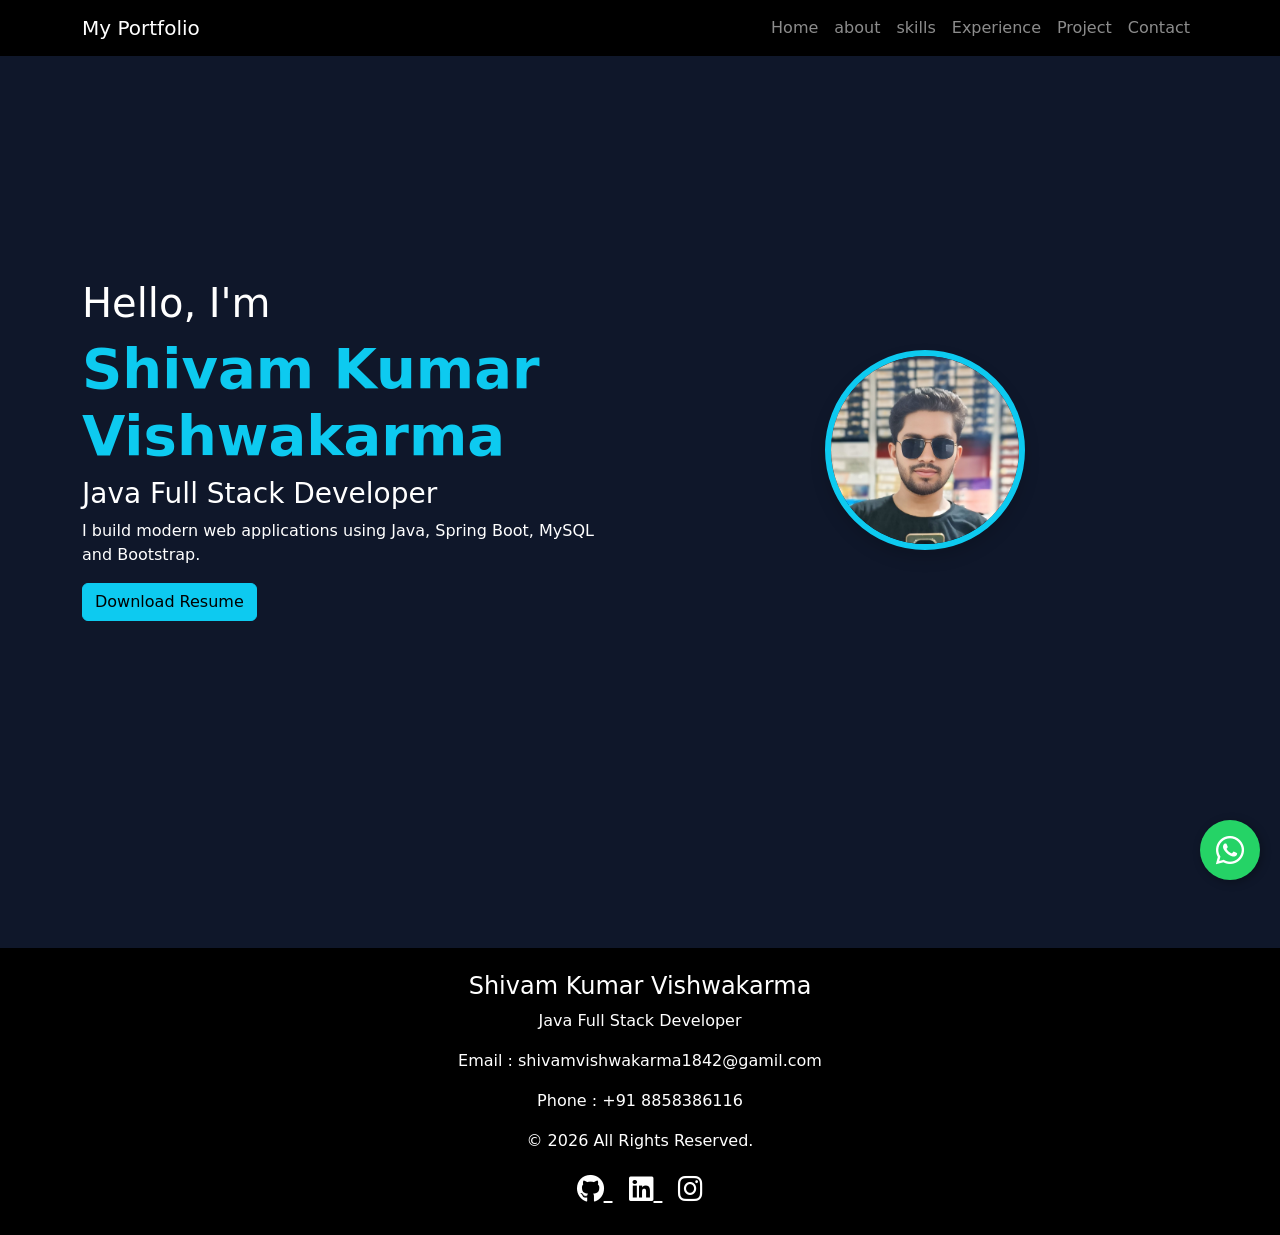
<file: index.html>
<!DOCTYPE html>
<html >
<head>

<meta charset="UTF-8">
<meta name="viewport" content="width=device-width, initial-scale=1.0">


<link href="https://cdn.jsdelivr.net/npm/bootstrap@5.3.3/dist/css/bootstrap.min.css" rel="stylesheet">

<link rel="stylesheet" href="style.css">
<link rel="stylesheet"
href="https://cdnjs.cloudflare.com/ajax/libs/font-awesome/6.6.0/css/all.min.css">
<link rel="stylesheet"
href="https://cdnjs.cloudflare.com/ajax/libs/font-awesome/6.5.2/css/all.min.css">
	<link rel="manifest" href="manifest.json">
</head>

<body>

		<a href="https://wa.me/918858386116" class="whatsapp-float" target="_blank">
    <i class="fab fa-whatsapp"></i>
</a>

<!-- Navbar -->
<nav class="navbar navbar-expand-lg navbar-dark bg-dark fixed-top">
    <div class="container">

        <a class="navbar-brand" href="#">My Portfolio</a>

        <button class="navbar-toggler" type="button"
            data-bs-toggle="collapse"
            data-bs-target="#navbarNav">

            <span class="navbar-toggler-icon"></span>

        </button>
        <div class="collapse navbar-collapse" id="navbarNav">

            <ul class="navbar-nav ms-auto">

                <li class="nav-item">
                    <a class="nav-link" href="index.html">Home</a>
                </li>

                <li class="nav-item">
                    <a class="nav-link" href="about.html">about</a>
                </li>

                <li class="nav-item">
                    <a class="nav-link" href="skill.html">skills</a>
                </li>
                <li class="nav-item">
                    <a class="nav-link" href="experience.html">Experience</a>
                </li>

                <li class="nav-item">
                    <a class="nav-link" href="project.html">Project</a>
                </li>

                <li class="nav-item">
                    <a class="nav-link" href="contact.html">Contact</a>
                </li>

            </ul>

        </div>

    </div>

</nav>

<!-- Home Section -->

<section id="home" class="hero">

<div class="container">

<div class="row align-items-center">

<div class="col-md-6">

<h1>Hello, I'm</h1>

<h1 class="display-4 fw-bold text-info">
Shivam Kumar Vishwakarma
</h1>

<h3>Java Full Stack Developer</h3>

<p>
I build modern web applications using Java,
Spring Boot, MySQL and Bootstrap.
</p>

<a href="resume.pdf"
   class="btn btn-info"
   download>
   Download Resume
</a>

</div>

<div class="col-md-6 text-center">

<img src="profile.jpg"
class="img-fluid rounded-circle shadow profile-img" alt="My Photo">

</div>

</div>

</div>

</section>

<script src="https://cdn.jsdelivr.net/npm/bootstrap@5.3.3/dist/js/bootstrap.bundle.min.js"></script>
	<footer class="bg-black text-white text-center p-4 mt-5">

    <h4>Shivam Kumar Vishwakarma</h4>

    <p>Java Full Stack Developer</p>

    <p>Email : shivamvishwakarma1842@gamil.com</p>

    <p>Phone : +91 8858386116</p>

    <p>&copy; 2026 All Rights Reserved.</p>
    <div class="mt-3">

<a href="https://github.com/shivamvishwakarma-70" class="text-white fs-3 me-3">
<i class="fab fa-github"></i>
</a>

<a href="#" class="text-white fs-3 me-3">
<i class="fab fa-linkedin"></i>
</a>

<a href="#" class="text-white fs-3">
<i class="fab fa-instagram"></i>
</a>

</div>

</footer>
</body>
</html>
</file>
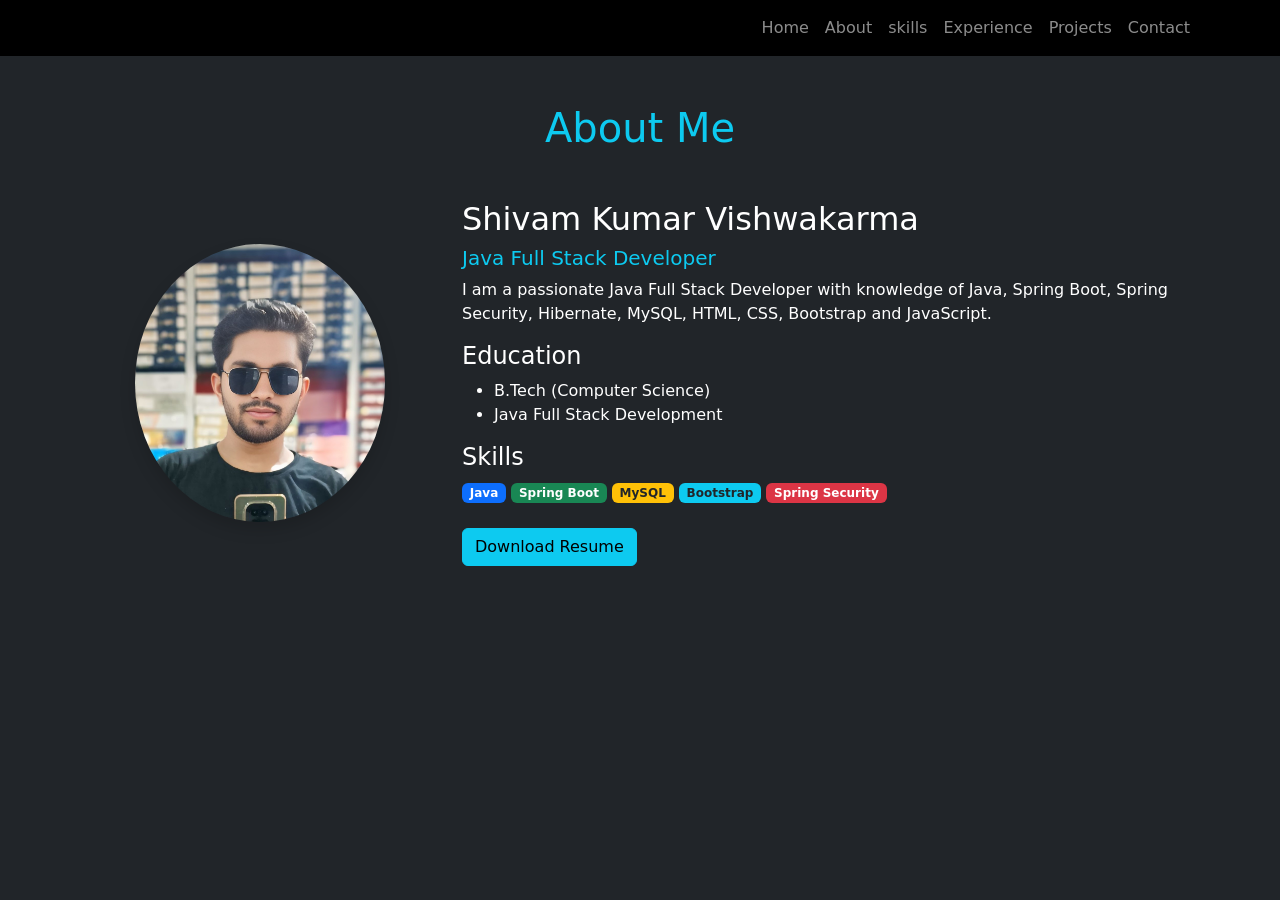
<file: about.html>
<!DOCTYPE html>
<html xmlns:th="http://www.thymeleaf.org">
<head>
    <meta charset="UTF-8">
    <meta name="viewport" content="width=device-width, initial-scale=1.0">
    <title>About Me</title>

    <link href="https://cdn.jsdelivr.net/npm/bootstrap@5.3.3/dist/css/bootstrap.min.css" rel="stylesheet">
    <link rel="stylesheet" href="style.css">
</head>
<body class="bg-dark text-white">
    <nav class="navbar navbar-expand-lg navbar-dark bg-black">
    <div class="container">
       

        <div class="navbar-nav ms-auto">
            <a class="nav-link" href="index.html">Home</a>
            <a class="nav-link" href="about.html">About</a>
             <a class="nav-link" href="skill.html">skills</a>
            <a class="nav-link"href="experience.html">Experience</a>
            <a class="nav-link" href="project.html">Projects</a>
            <a class="nav-link" href="contact.html">Contact</a>
        </div>
    </div>
</nav>

<!-- About Section -->
<div class="container py-5">

    <h1 class="text-center mb-5 text-info">About Me</h1>

    <div class="row align-items-center">

        <div class="col-md-4 text-center">
            <img src="profile.jpg"
                 class="img-fluid rounded-circle shadow"
                 width="250">
        </div>

        <div class="col-md-8">
            <h2>Shivam Kumar Vishwakarma</h2>
            <h5 class="text-info">Java Full Stack Developer</h5>

            <p>
                I am a passionate Java Full Stack Developer with knowledge of
                Java, Spring Boot, Spring Security, Hibernate, MySQL,
                HTML, CSS, Bootstrap and JavaScript.
            </p>

            <h4>Education</h4>
            <ul>
                <li>B.Tech (Computer Science)</li>
                <li>Java Full Stack Development</li>
            </ul>

            <h4>Skills</h4>
            <span class="badge bg-primary">Java</span>
            <span class="badge bg-success">Spring Boot</span>
            <span class="badge bg-warning text-dark">MySQL</span>
            <span class="badge bg-info text-dark">Bootstrap</span>
            <span class="badge bg-danger">Spring Security</span>

            <br><br>

            <a href="#" class="btn btn-info">Download Resume</a>
        </div>

    </div>

</div>

</body>
</html>
</file>
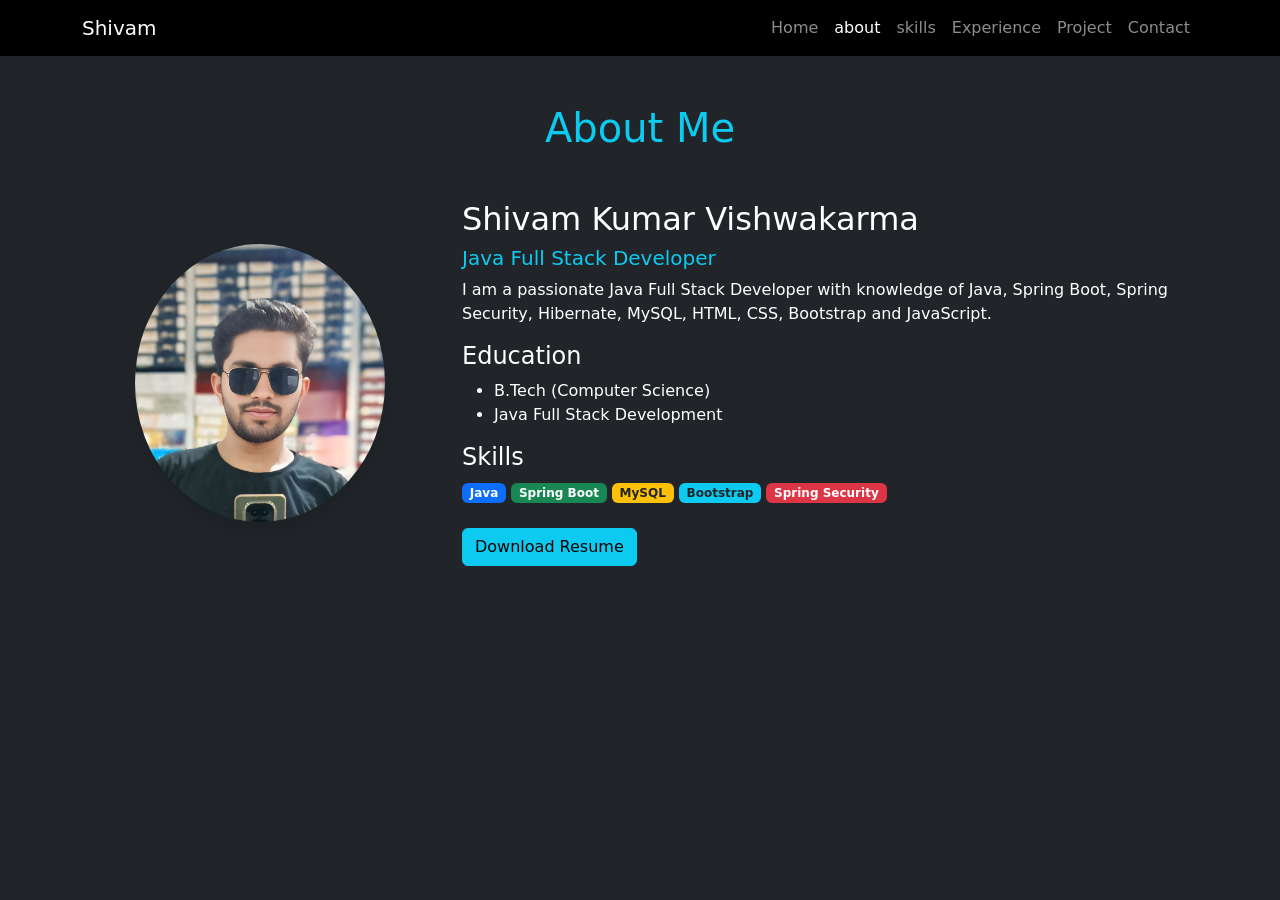
<file: About.html>
<!DOCTYPE html>
<html xmlns:th="http://www.thymeleaf.org">
<head>
    <meta charset="UTF-8">
    <meta name="viewport" content="width=device-width, initial-scale=1.0">
    <title>About Me</title>

    <link href="https://cdn.jsdelivr.net/npm/bootstrap@5.3.3/dist/css/bootstrap.min.css" rel="stylesheet">
    <link rel="stylesheet" href="style.css">
</head>
<body class="bg-dark text-white">

<!-- Navbar -->
<nav class="navbar navbar-expand-lg navbar-dark bg-black">
    <div class="container">
        <a class="navbar-brand" th:href="@{/}">Shivam</a>

        <div class="navbar-nav ms-auto">
            <a class="nav-link" th:href="#">Home</a>
            <a class="nav-link active" href="#about">about</a>
            <a class="nav-link" href="#skill">skills</a>
            <a class="nav-link" href="#experience">Experience</a>
            <a class="nav-link" href="#project">Project</a>
            <a class="nav-link" href="#contact">Contact</a>
        </div>
    </div>
</nav>

<!-- About Section -->
<div class="container py-5">

    <h1 class="text-center mb-5 text-info">About Me</h1>

    <div class="row align-items-center">

        <div class="col-md-4 text-center">
            <img src="profile.jpg"
                 class="img-fluid rounded-circle shadow"
                 width="250">
        </div>

        <div class="col-md-8">
            <h2>Shivam Kumar Vishwakarma</h2>
            <h5 class="text-info">Java Full Stack Developer</h5>

            <p>
                I am a passionate Java Full Stack Developer with knowledge of
                Java, Spring Boot, Spring Security, Hibernate, MySQL,
                HTML, CSS, Bootstrap and JavaScript.
            </p>

            <h4>Education</h4>
            <ul>
                <li>B.Tech (Computer Science)</li>
                <li>Java Full Stack Development</li>
            </ul>

            <h4>Skills</h4>
            <span class="badge bg-primary">Java</span>
            <span class="badge bg-success">Spring Boot</span>
            <span class="badge bg-warning text-dark">MySQL</span>
            <span class="badge bg-info text-dark">Bootstrap</span>
            <span class="badge bg-danger">Spring Security</span>

            <br><br>

            <a href="#" class="btn btn-info">Download Resume</a>
        </div>

    </div>

</div>

</body>
</html>
</file>
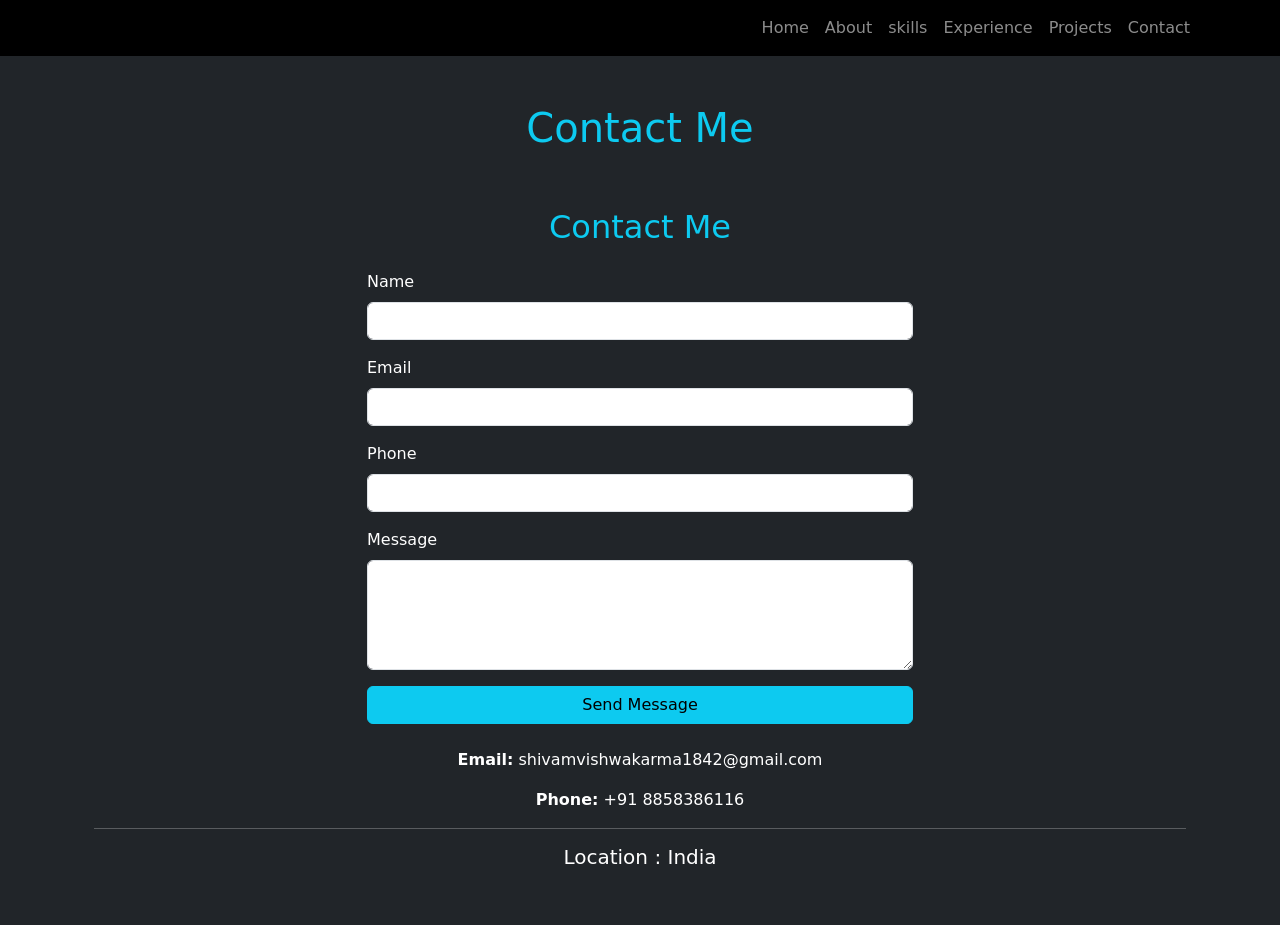
<file: contact.html>
<!DOCTYPE html>
<html xmlns>
<head>
<meta charset="UTF-8">
<meta name="viewport" content="width=device-width, initial-scale=1.0">
<title>Contact</title>

<link href="https://cdn.jsdelivr.net/npm/bootstrap@5.3.3/dist/css/bootstrap.min.css" rel="stylesheet">
</head>

<body class="bg-dark text-white">
  <nav class="navbar navbar-expand-lg navbar-dark bg-black">
    <div class="container">

        <div class="navbar-nav ms-auto">
            <a class="nav-link" href="index.html">Home</a>
            <a class="nav-link" href="about.html">About</a>
            <a class="nav-link" href="skill.html">skills</a>
            <a class="nav-link"href="experience.html">Experience</a>
            <a class="nav-link" href="project.html">Projects</a>
            <a class="nav-link" href="contact.html">Contact</a>
        </div>
    </div>
</nav>
<div class="container mt-5">

<h1 class="text-center text-info">Contact Me</h1>

<link href="https://cdn.jsdelivr.net/npm/bootstrap@5.3.3/dist/css/bootstrap.min.css" rel="stylesheet">

<section class="container py-5 text-white">
  <h2 class="text-center text-info mb-4">Contact Me</h2>
  
  <form action="https://formsubmit.co/shivamvishwakarma1842@gmail.com" method="POST" class="col-md-6 mx-auto">
    <input type="hidden" name="_captcha" value="false">
    
    <div class="mb-3">
      <label class="form-label">Name</label>
      <input type="text" name="name" class="form-control" required>
    </div>
    
    <div class="mb-3">
      <label class="form-label">Email</label>
      <input type="email" name="email" class="form-control" required>
    </div>
    
    <div class="mb-3">
      <label class="form-label">Phone</label>
      <input type="tel" name="phone" class="form-control">
    </div>
    
    <div class="mb-3">
      <label class="form-label">Message</label>
      <textarea name="message" rows="4" class="form-control" required></textarea>
    </div>
    
    <button type="submit" class="btn btn-info w-100">Send Message</button>
  </form>

  <div class="text-center mt-4">
    <p><b>Email:</b> shivamvishwakarma1842@gmail.com</p>
    <p><b>Phone:</b> +91 8858386116</p>
    <hr>
    <h5>Location : India</h5>
  </div>
</section>


</div>

</body>
</html>
</file>
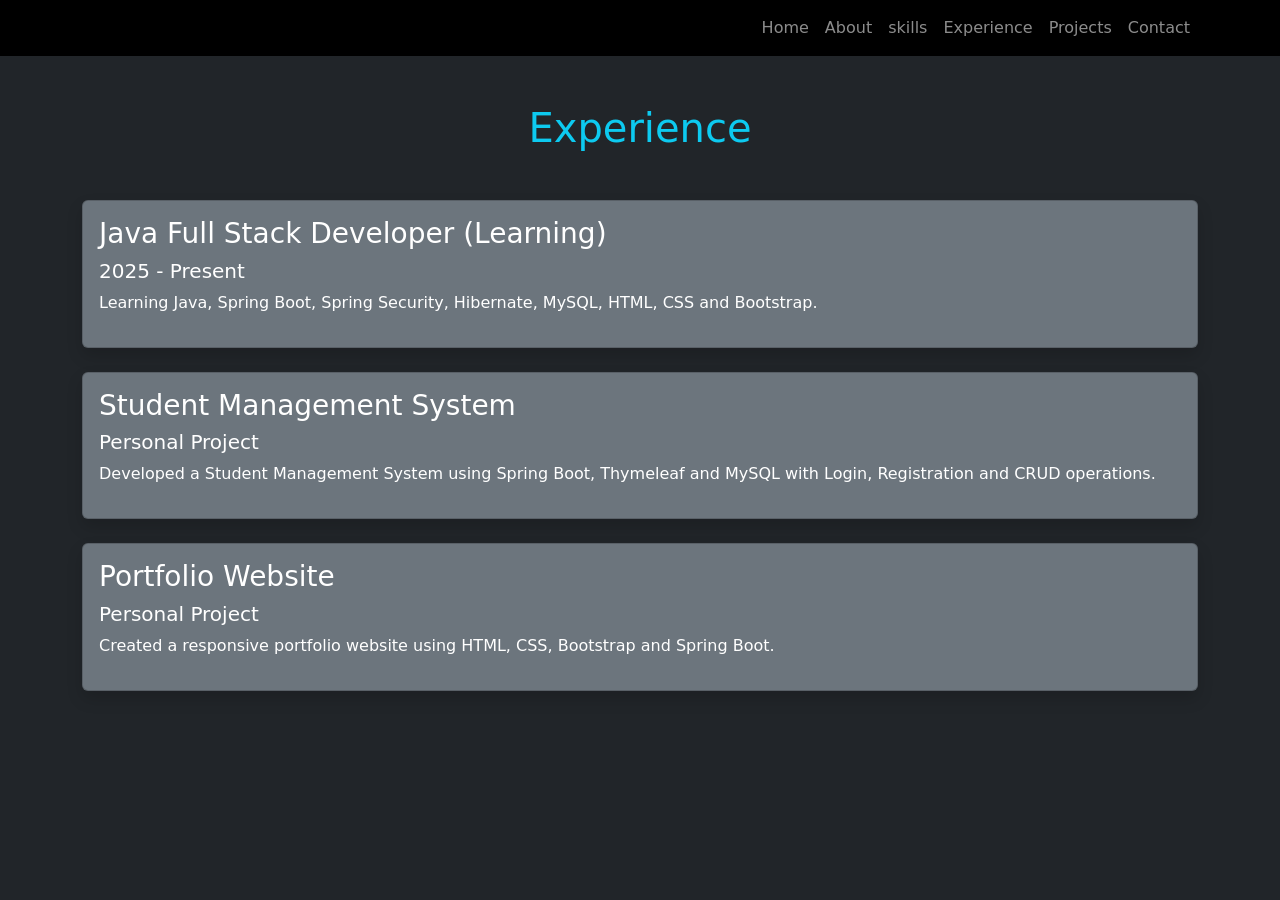
<file: experience.html>
<!DOCTYPE html>
<html >
<head>
<meta charset="UTF-8">
<meta name="viewport" content="width=device-width, initial-scale=1.0">
<title>Experience</title>

<link href="https://cdn.jsdelivr.net/npm/bootstrap@5.3.3/dist/css/bootstrap.min.css" rel="stylesheet">
<link rel="stylesheet" href="style.css">
</head>
    <body class="bg-dark text-white">

      
    <nav class="navbar navbar-expand-lg navbar-dark bg-black">
    <div class="container">
      

        <div class="navbar-nav ms-auto">
            <a class="nav-link" href="index.html">Home</a>
            <a class="nav-link" href="about.html">About</a>
            <a class="nav-link" href="skill.html">skills</a>
            <a class="nav-link "href="experience.html">Experience</a>
            <a class="nav-link" href="project.html">Projects</a>
            <a class="nav-link" href="contact.html">Contact</a>
        </div>
    </div>
</nav>

<div class="container py-5">

    <h1 class="text-center text-info mb-5">Experience</h1>

    <div class="card bg-secondary text-white mb-4 shadow">
        <div class="card-body">
            <h3>Java Full Stack Developer (Learning)</h3>
            <h5>2025 - Present</h5>
            <p>
                Learning Java, Spring Boot, Spring Security,
                Hibernate, MySQL, HTML, CSS and Bootstrap.
            </p>
        </div>
    </div>

    <div class="card bg-secondary text-white mb-4 shadow">
        <div class="card-body">
            <h3>Student Management System</h3>
            <h5>Personal Project</h5>
            <p>
                Developed a Student Management System using
                Spring Boot, Thymeleaf and MySQL with
                Login, Registration and CRUD operations.
            </p>
        </div>
    </div>

    <div class="card bg-secondary text-white shadow">
        <div class="card-body">
            <h3>Portfolio Website</h3>
            <h5>Personal Project</h5>
            <p>
                Created a responsive portfolio website using
                HTML, CSS, Bootstrap and Spring Boot.
            </p>
        </div>
    </div>

</div>

</body>
</html>
</file>
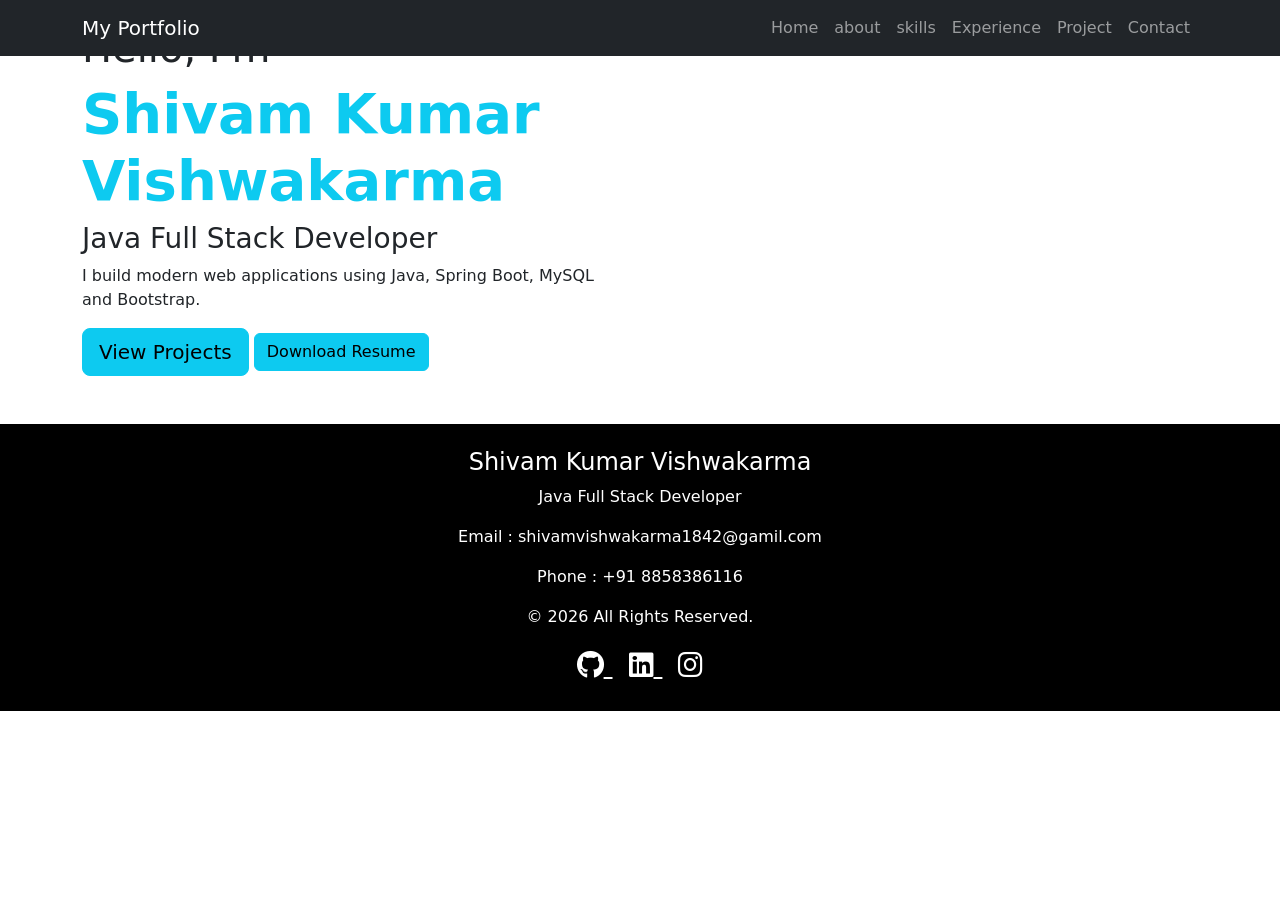
<file: home.html>
<!DOCTYPE html>
<html xmlns:th="http://www.thymeleaf.org">
<head>
<meta charset="UTF-8">
<meta name="viewport" content="width=device-width, initial-scale=1">


<link href="https://cdn.jsdelivr.net/npm/bootstrap@5.3.3/dist/css/bootstrap.min.css" rel="stylesheet">

<link rel="stylesheet" th:href="@{/style.css}">
<link rel="stylesheet"
href="https://cdnjs.cloudflare.com/ajax/libs/font-awesome/6.6.0/css/all.min.css">
<link rel="stylesheet"
href="https://cdnjs.cloudflare.com/ajax/libs/font-awesome/6.5.2/css/all.min.css">
</head>

<body>

		<a href="https://wa.me/8858386116" class="whatsapp-float" target="_blank">
    <i class="fab fa-whatsapp"></i>
</a>

<!-- Navbar -->
<nav class="navbar navbar-expand-lg navbar-dark bg-dark fixed-top">
    <div class="container">

        <a class="navbar-brand" href="#">My Portfolio</a>

        <button class="navbar-toggler" type="button"
            data-bs-toggle="collapse"
            data-bs-target="#navbarNav">

            <span class="navbar-toggler-icon"></span>

        </button>
        <div class="collapse navbar-collapse" id="navbarNav">

            <ul class="navbar-nav ms-auto">

                <li class="nav-item">
                    <a class="nav-link" th:href="@{/home}">Home</a>
                </li>

                <li class="nav-item">
                    <a class="nav-link" href="#about">about</a>
                </li>

                <li class="nav-item">
                    <a class="nav-link" href="#skill">skills</a>
                </li>
                <li class="nav-item">
                    <a class="nav-link" href="#experience">Experience</a>
                </li>

                <li class="nav-item">
                    <a class="nav-link" href="#project">Project</a>
                </li>

                <li class="nav-item">
                    <a class="nav-link" href="#contact">Contact</a>
                </li>

            </ul>

        </div>

    </div>

</nav>

<!-- Home Section -->

<section id="home" class="hero">

<div class="container">

<div class="row align-items-center">

<div class="col-md-6">

<h1>Hello, I'm</h1>

<h1 class="display-4 fw-bold text-info">
Shivam Kumar Vishwakarma
</h1>

<h3>Java Full Stack Developer</h3>

<p>
I build modern web applications using Java,
Spring Boot, MySQL and Bootstrap.
</p>

<a th:href="@{/projects}" class="btn btn-info btn-lg">
View Projects
</a>

<a th:href="@{/resume.pdf}"
   class="btn btn-info"
   download>
   Download Resume
</a>

</div>

<div class="col-md-6 text-center">

<img th:src="@{/images/profile.jpg}"
class="img-fluid rounded-circle shadow profile-img">

</div>

</div>

</div>

</section>

<script src="https://cdn.jsdelivr.net/npm/bootstrap@5.3.3/dist/js/bootstrap.bundle.min.js"></script>
	<footer class="bg-black text-white text-center p-4 mt-5">

    <h4>Shivam Kumar Vishwakarma</h4>

    <p>Java Full Stack Developer</p>

    <p>Email : shivamvishwakarma1842@gamil.com</p>

    <p>Phone : +91 8858386116</p>

    <p>&copy; 2026 All Rights Reserved.</p>
    <div class="mt-3">

<a href="https://github.com/shivamvishwakarma-70" class="text-white fs-3 me-3">
<i class="fab fa-github"></i>
</a>

<a href="#" class="text-white fs-3 me-3">
<i class="fab fa-linkedin"></i>
</a>

<a href="#" class="text-white fs-3">
<i class="fab fa-instagram"></i>
</a>

</div>

</footer>
</body>
</html>
</file>
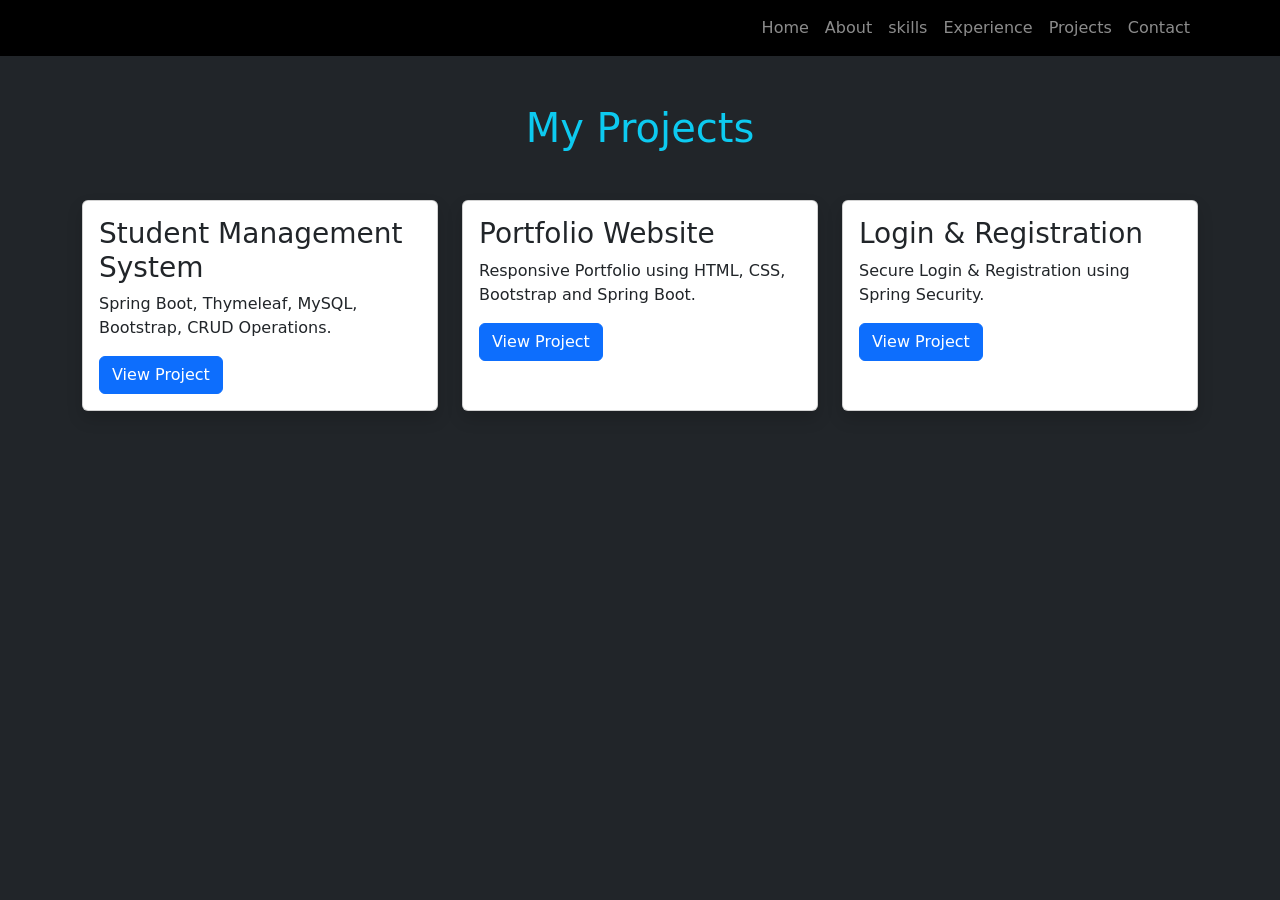
<file: project.html>
<!DOCTYPE html>
<html xmlns:th="http://www.thymeleaf.org">
<head>
<meta charset="UTF-8">
<meta name="viewport" content="width=device-width, initial-scale=1.0">
<title>Projects</title>

<link href="https://cdn.jsdelivr.net/npm/bootstrap@5.3.3/dist/css/bootstrap.min.css" rel="stylesheet">
<link rel="stylesheet" href="style.css">
</head>

<body class="bg-dark text-white">
  <nav class="navbar navbar-expand-lg navbar-dark bg-black">
    <div class="container">
       

        <div class="navbar-nav ms-auto">
            <a class="nav-link" href="index.html">Home</a>
            <a class="nav-link" href="about.html">About</a>
            <a class="nav-link" href="skill.html">skills</a>
            <a class="nav-link"href="experience.html">Experience</a>
            <a class="nav-link" href="project.html">Projects</a>
            <a class="nav-link" href="contact.html">Contact</a>
        </div>
    </div>
</nav>

<div class="container py-5">

<h1 class="text-center text-info mb-5">My Projects</h1>

<div class="row">

<div class="col-md-4 mb-4">
<div class="card h-100 shadow">
<div class="card-body">
<h3>Student Management System</h3>
<p>
Spring Boot, Thymeleaf, MySQL, Bootstrap, CRUD Operations.
</p>
<a href="https://github.com/shivamvishwakarma-70/StudentManagementSystem1" class="btn btn-primary">View Project</a>
</div>
</div>
</div>

<div class="col-md-4 mb-4">
<div class="card h-100 shadow">
<div class="card-body">
<h3>Portfolio Website</h3>
<p>
Responsive Portfolio using HTML, CSS, Bootstrap and Spring Boot.
</p>
<a href="https://github.com/shivamvishwakarma-70/My-Portfolio" class="btn btn-primary">View Project</a>
</div>
</div>
</div>

<div class="col-md-4 mb-4">
<div class="card h-100 shadow">
<div class="card-body">
<h3>Login & Registration</h3>
<p>
Secure Login & Registration using Spring Security.
</p>
<a href="#" class="btn btn-primary">View Project</a>
</div>
</div>
</div>

</div>

</div>

</body>
</html>
</file>
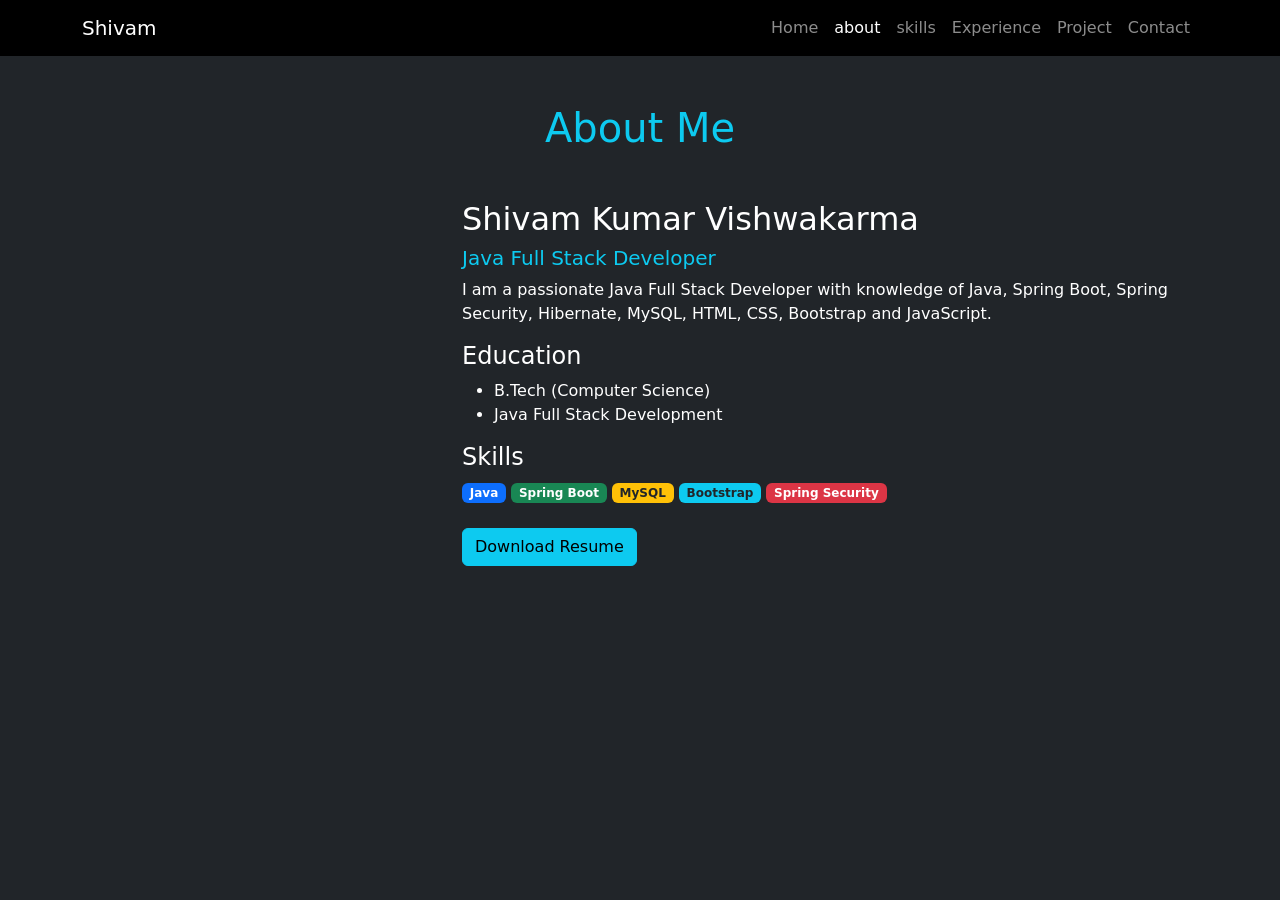
<file: src/main/resources/templates/about.html>
<!DOCTYPE html>
<html xmlns:th="http://www.thymeleaf.org">
<head>
    <meta charset="UTF-8">
    <meta name="viewport" content="width=device-width, initial-scale=1.0">
    <title>About Me</title>

    <link href="https://cdn.jsdelivr.net/npm/bootstrap@5.3.3/dist/css/bootstrap.min.css" rel="stylesheet">
    <link rel="stylesheet" th:href="@{/css/style.css}">
</head>
<body class="bg-dark text-white">

<!-- Navbar -->
<nav class="navbar navbar-expand-lg navbar-dark bg-black">
    <div class="container">
        <a class="navbar-brand" th:href="@{/}">Shivam</a>

        <div class="navbar-nav ms-auto">
            <a class="nav-link" th:href="@{/}">Home</a>
            <a class="nav-link active" th:href="@{/about}">about</a>
            <a class="nav-link" th:href="@{/skill}">skills</a>
            <a class="nav-link" th:href="@{/experience}">Experience</a>
            <a class="nav-link" th:href="@{/project}">Project</a>
            <a class="nav-link" th:href="@{/contact}">Contact</a>
        </div>
    </div>
</nav>

<!-- About Section -->
<div class="container py-5">

    <h1 class="text-center mb-5 text-info">About Me</h1>

    <div class="row align-items-center">

        <div class="col-md-4 text-center">
            <img th:src="@{/images/profile.jpg}"
                 class="img-fluid rounded-circle shadow"
                 width="250">
        </div>

        <div class="col-md-8">
            <h2>Shivam Kumar Vishwakarma</h2>
            <h5 class="text-info">Java Full Stack Developer</h5>

            <p>
                I am a passionate Java Full Stack Developer with knowledge of
                Java, Spring Boot, Spring Security, Hibernate, MySQL,
                HTML, CSS, Bootstrap and JavaScript.
            </p>

            <h4>Education</h4>
            <ul>
                <li>B.Tech (Computer Science)</li>
                <li>Java Full Stack Development</li>
            </ul>

            <h4>Skills</h4>
            <span class="badge bg-primary">Java</span>
            <span class="badge bg-success">Spring Boot</span>
            <span class="badge bg-warning text-dark">MySQL</span>
            <span class="badge bg-info text-dark">Bootstrap</span>
            <span class="badge bg-danger">Spring Security</span>

            <br><br>

            <a href="#" class="btn btn-info">Download Resume</a>
        </div>

    </div>

</div>

</body>
</html>
</file>
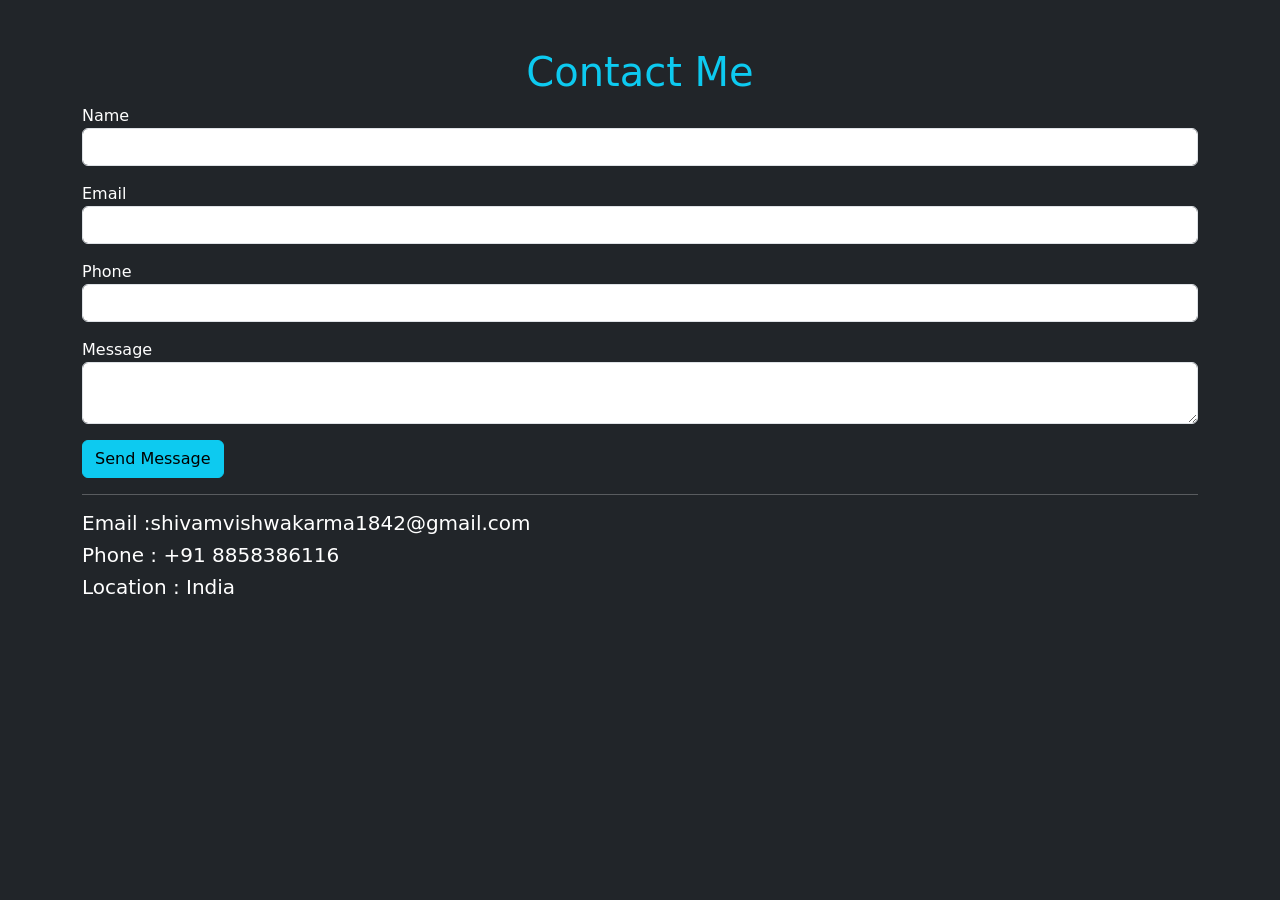
<file: src/main/resources/templates/contact.html>
<!DOCTYPE html>
<html xmlns:th="http://www.thymeleaf.org">
<head>
<meta charset="UTF-8">
<meta name="viewport" content="width=device-width, initial-scale=1.0">
<title>Contact</title>

<link href="https://cdn.jsdelivr.net/npm/bootstrap@5.3.3/dist/css/bootstrap.min.css" rel="stylesheet">
</head>

<body class="bg-dark text-white">

<div class="container mt-5">

<h1 class="text-center text-info">Contact Me</h1>

<form th:action="@{/contact}" method="post">

<div class="mb-3">
<label>Name</label>
<input type="text" name="name" class="form-control">
</div>

<div class="mb-3">
<label>Email</label>
<input type="email" name="email" class="form-control">
</div>

<div class="mb-3">
<label>Phone</label>
<input type="text" name="phone" class="form-control">
</div>

<div class="mb-3">
<label>Message</label>
<textarea name="message" class="form-control"></textarea>
</div>

<button class="btn btn-info">Send Message</button>

</form>

<hr>

<h5>Email :shivamvishwakarma1842@gmail.com</h5>
<h5>Phone : +91 8858386116</h5>
<h5>Location : India</h5>

</div>

</body>
</html>
</file>
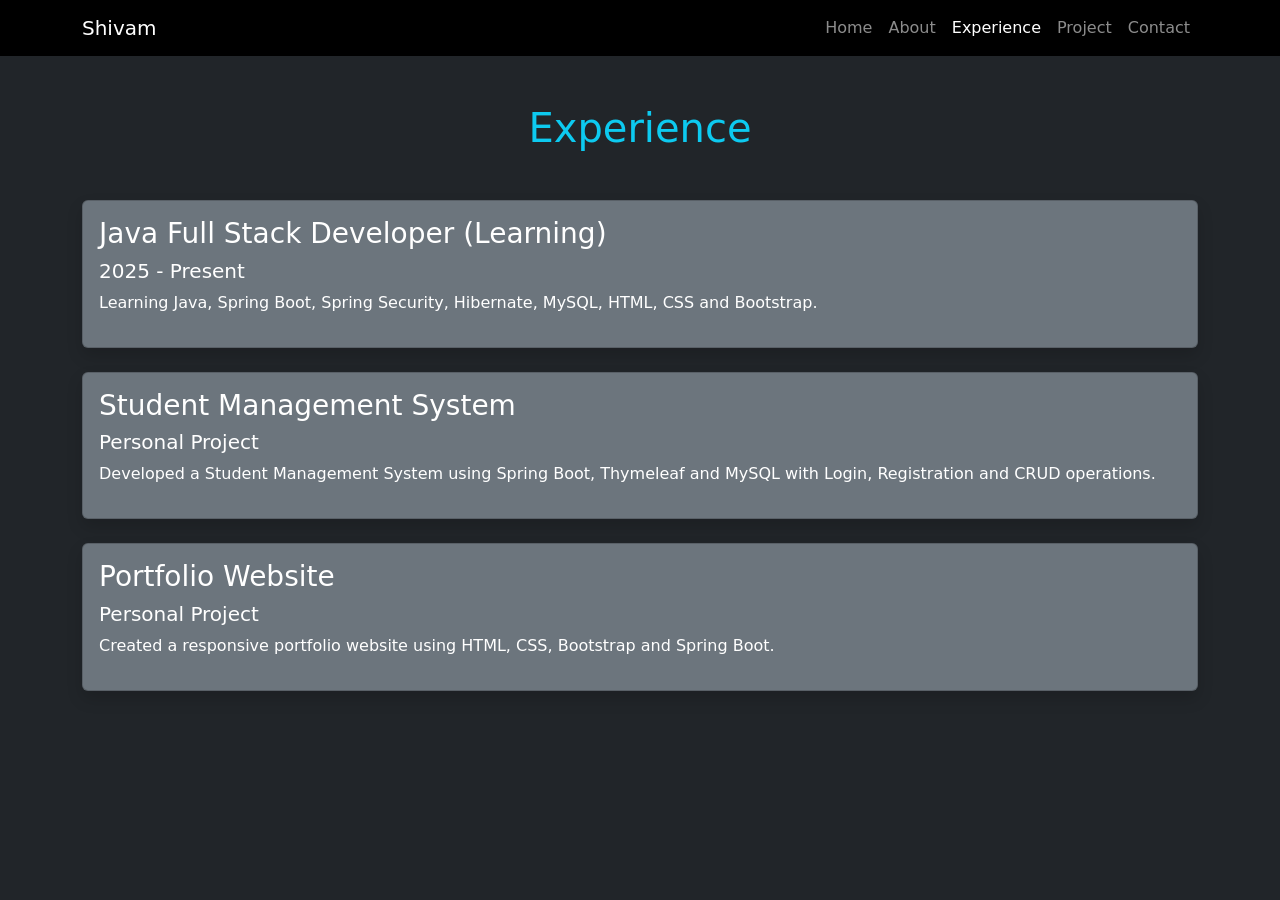
<file: src/main/resources/templates/Experience.html>
<!DOCTYPE html>
<html xmlns:th="http://www.thymeleaf.org">
<head>
<meta charset="UTF-8">
<meta name="viewport" content="width=device-width, initial-scale=1.0">
<title>Experience</title>

<link href="https://cdn.jsdelivr.net/npm/bootstrap@5.3.3/dist/css/bootstrap.min.css" rel="stylesheet">
<link rel="stylesheet" th:href="@{/css/style.css}">
</head>

<body class="bg-dark text-white">

<!-- Navbar -->
<nav class="navbar navbar-expand-lg navbar-dark bg-black">
    <div class="container">
        <a class="navbar-brand" th:href="@{/}">Shivam</a>

        <div class="navbar-nav ms-auto">
            <a class="nav-link" th:href="@{/}">Home</a>
            <a class="nav-link" th:href="@{/about}">About</a>
            <a class="nav-link active" th:href="@{/experience}">Experience</a>
            <a class="nav-link" th:href="@{/project}">Project</a>
            <a class="nav-link" th:href="@{/contact}">Contact</a>
        </div>
    </div>
</nav>

<div class="container py-5">

    <h1 class="text-center text-info mb-5">Experience</h1>

    <div class="card bg-secondary text-white mb-4 shadow">
        <div class="card-body">
            <h3>Java Full Stack Developer (Learning)</h3>
            <h5>2025 - Present</h5>
            <p>
                Learning Java, Spring Boot, Spring Security,
                Hibernate, MySQL, HTML, CSS and Bootstrap.
            </p>
        </div>
    </div>

    <div class="card bg-secondary text-white mb-4 shadow">
        <div class="card-body">
            <h3>Student Management System</h3>
            <h5>Personal Project</h5>
            <p>
                Developed a Student Management System using
                Spring Boot, Thymeleaf and MySQL with
                Login, Registration and CRUD operations.
            </p>
        </div>
    </div>

    <div class="card bg-secondary text-white shadow">
        <div class="card-body">
            <h3>Portfolio Website</h3>
            <h5>Personal Project</h5>
            <p>
                Created a responsive portfolio website using
                HTML, CSS, Bootstrap and Spring Boot.
            </p>
        </div>
    </div>

</div>

</body>
</html>
</file>
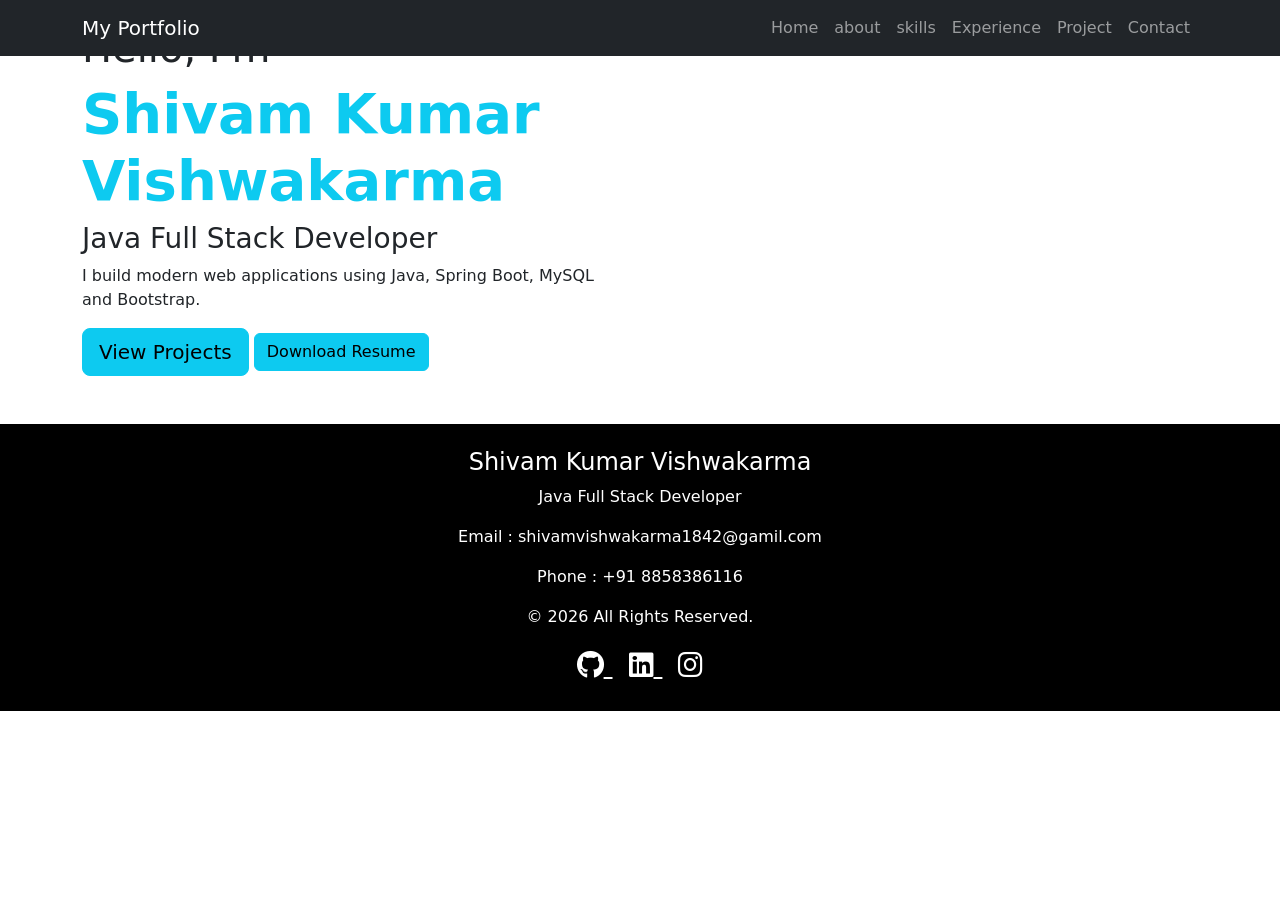
<file: src/main/resources/templates/home.html>
<!DOCTYPE html>
<html xmlns:th="http://www.thymeleaf.org">
<head>
<meta charset="UTF-8">
<meta name="viewport" content="width=device-width, initial-scale=1">


<link href="https://cdn.jsdelivr.net/npm/bootstrap@5.3.3/dist/css/bootstrap.min.css" rel="stylesheet">

<link rel="stylesheet" th:href="@{/style.css}">
<link rel="stylesheet"
href="https://cdnjs.cloudflare.com/ajax/libs/font-awesome/6.6.0/css/all.min.css">
<link rel="stylesheet"
href="https://cdnjs.cloudflare.com/ajax/libs/font-awesome/6.5.2/css/all.min.css">
</head>

<body>

		<a href="https://wa.me/8858386116" class="whatsapp-float" target="_blank">
    <i class="fab fa-whatsapp"></i>
</a>

<!-- Navbar -->
<nav class="navbar navbar-expand-lg navbar-dark bg-dark fixed-top">
    <div class="container">

        <a class="navbar-brand" href="#">My Portfolio</a>

        <button class="navbar-toggler" type="button"
            data-bs-toggle="collapse"
            data-bs-target="#navbarNav">

            <span class="navbar-toggler-icon"></span>

        </button>
        <div class="collapse navbar-collapse" id="navbarNav">

            <ul class="navbar-nav ms-auto">

                <li class="nav-item">
                    <a class="nav-link" th:href="@{/home}">Home</a>
                </li>

                <li class="nav-item">
                    <a class="nav-link" th:href="@{/about}">about</a>
                </li>

                <li class="nav-item">
                    <a class="nav-link" th:href="@{/skill}">skills</a>
                </li>
                <li class="nav-item">
                    <a class="nav-link" th:href="@{/experience}">Experience</a>
                </li>

                <li class="nav-item">
                    <a class="nav-link" th:href="@{/project}">Project</a>
                </li>

                <li class="nav-item">
                    <a class="nav-link" th:href="@{/contact}">Contact</a>
                </li>

            </ul>

        </div>

    </div>

</nav>

<!-- Home Section -->

<section id="home" class="hero">

<div class="container">

<div class="row align-items-center">

<div class="col-md-6">

<h1>Hello, I'm</h1>

<h1 class="display-4 fw-bold text-info">
Shivam Kumar Vishwakarma
</h1>

<h3>Java Full Stack Developer</h3>

<p>
I build modern web applications using Java,
Spring Boot, MySQL and Bootstrap.
</p>

<a th:href="@{/projects}" class="btn btn-info btn-lg">
View Projects
</a>

<a th:href="@{/resume.pdf}"
   class="btn btn-info"
   download>
   Download Resume
</a>

</div>

<div class="col-md-6 text-center">

<img th:src="@{/images/profile.jpg}"
class="img-fluid rounded-circle shadow profile-img">

</div>

</div>

</div>

</section>

<script src="https://cdn.jsdelivr.net/npm/bootstrap@5.3.3/dist/js/bootstrap.bundle.min.js"></script>
	<footer class="bg-black text-white text-center p-4 mt-5">

    <h4>Shivam Kumar Vishwakarma</h4>

    <p>Java Full Stack Developer</p>

    <p>Email : shivamvishwakarma1842@gamil.com</p>

    <p>Phone : +91 8858386116</p>

    <p>&copy; 2026 All Rights Reserved.</p>
    <div class="mt-3">

<a href="https://github.com/shivamvishwakarma-70" class="text-white fs-3 me-3">
<i class="fab fa-github"></i>
</a>

<a href="#" class="text-white fs-3 me-3">
<i class="fab fa-linkedin"></i>
</a>

<a href="#" class="text-white fs-3">
<i class="fab fa-instagram"></i>
</a>

</div>

</footer>
</body>
</html>
</file>
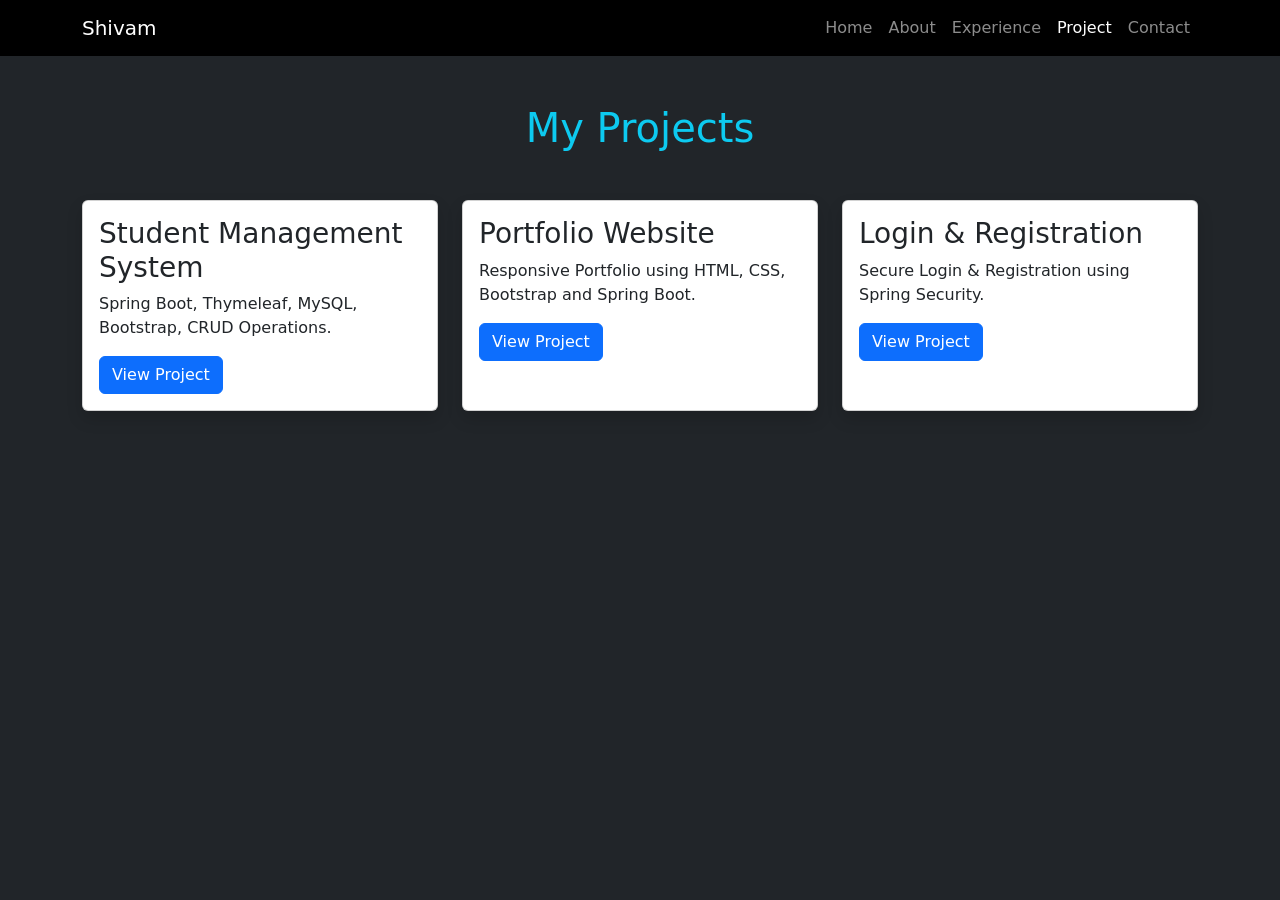
<file: src/main/resources/templates/project.html>
<!DOCTYPE html>
<html xmlns:th="http://www.thymeleaf.org">
<head>
<meta charset="UTF-8">
<meta name="viewport" content="width=device-width, initial-scale=1.0">
<title>Projects</title>

<link href="https://cdn.jsdelivr.net/npm/bootstrap@5.3.3/dist/css/bootstrap.min.css" rel="stylesheet">
<link rel="stylesheet" th:href="@{/css/style.css}">
</head>

<body class="bg-dark text-white">

<!-- Navbar -->
<nav class="navbar navbar-expand-lg navbar-dark bg-black">
    <div class="container">
        <a class="navbar-brand" th:href="@{/}">Shivam</a>

        <div class="navbar-nav ms-auto">
            <a class="nav-link" th:href="@{/}">Home</a>
            <a class="nav-link" th:href="@{/about}">About</a>
            <a class="nav-link" th:href="@{/experience}">Experience</a>
            <a class="nav-link active" th:href="@{/project}">Project</a>
            <a class="nav-link" th:href="@{/contact}">Contact</a>
        </div>
    </div>
</nav>

<div class="container py-5">

<h1 class="text-center text-info mb-5">My Projects</h1>

<div class="row">

<div class="col-md-4 mb-4">
<div class="card h-100 shadow">
<div class="card-body">
<h3>Student Management System</h3>
<p>
Spring Boot, Thymeleaf, MySQL, Bootstrap, CRUD Operations.
</p>
<a href="#" class="btn btn-primary">View Project</a>
</div>
</div>
</div>

<div class="col-md-4 mb-4">
<div class="card h-100 shadow">
<div class="card-body">
<h3>Portfolio Website</h3>
<p>
Responsive Portfolio using HTML, CSS, Bootstrap and Spring Boot.
</p>
<a href="#" class="btn btn-primary">View Project</a>
</div>
</div>
</div>

<div class="col-md-4 mb-4">
<div class="card h-100 shadow">
<div class="card-body">
<h3>Login & Registration</h3>
<p>
Secure Login & Registration using Spring Security.
</p>
<a href="#" class="btn btn-primary">View Project</a>
</div>
</div>
</div>

</div>

</div>

</body>
</html>
</file>
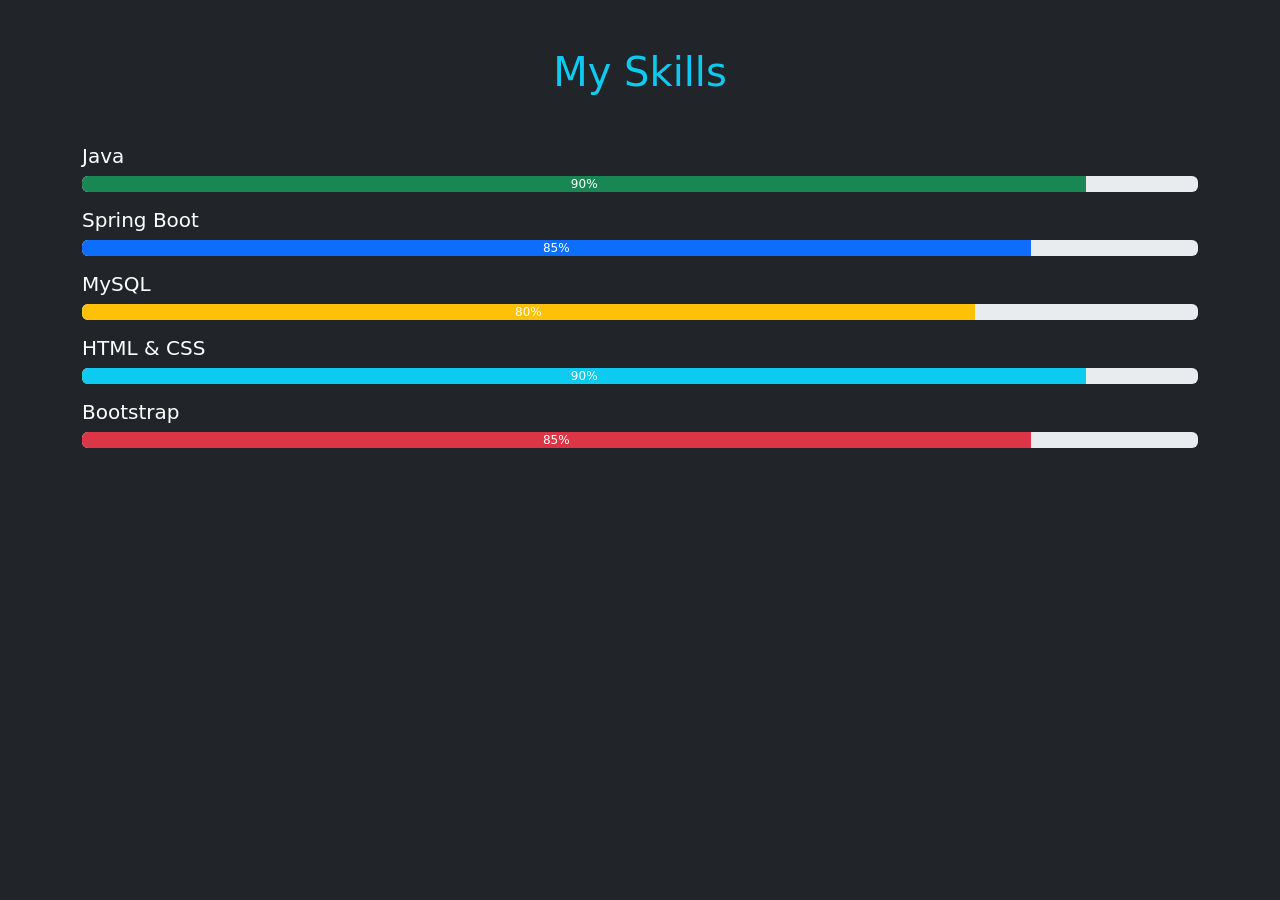
<file: src/main/resources/templates/skill.html>
<!DOCTYPE html>
<html xmlns:th="http://www.thymeleaf.org">
<head>
<meta charset="UTF-8">
<title>Skills</title>

<link href="https://cdn.jsdelivr.net/npm/bootstrap@5.3.3/dist/css/bootstrap.min.css" rel="stylesheet">
</head>

<body class="bg-dark text-white">

<div class="container py-5">

<h1 class="text-center text-info">My Skills</h1>

<div class="mt-5">

<h5>Java</h5>
<div class="progress mb-3">
<div class="progress-bar bg-success" style="width:90%">90%</div>
</div>

<h5>Spring Boot</h5>
<div class="progress mb-3">
<div class="progress-bar bg-primary" style="width:85%">85%</div>
</div>

<h5>MySQL</h5>
<div class="progress mb-3">
<div class="progress-bar bg-warning" style="width:80%">80%</div>
</div>

<h5>HTML & CSS</h5>
<div class="progress mb-3">
<div class="progress-bar bg-info" style="width:90%">90%</div>
</div>

<h5>Bootstrap</h5>
<div class="progress mb-3">
<div class="progress-bar bg-danger" style="width:85%">85%</div>
</div>

</div>

</div>

</body>
</html>
</file>
<file: style.css>
@charset "UTF-8";
body{
background:#0f172a;
color:white;
scroll-behavior:smooth;
}

.hero{
padding:120px 0;
min-height:100vh;
display:flex;
align-items:center;
}

.profile-img{
width:200px;
height: 200px;
object-fit:cover;
border:6px solid #0dcaf0;
}

.navbar{
background:#000 !important;
}

.btn{
margin-right:10px;
}
.whatsapp-float{
    position: fixed;
    width: 60px;
    height: 60px;
    bottom: 20px;
    right: 20px;
    background: #25D366;
    color: white;
    border-radius: 50%;
    display: flex;
    justify-content: center;
    align-items: center;
    font-size: 32px;
    text-decoration: none;
    box-shadow: 2px 2px 10px rgba(0,0,0,0.3);
    z-index: 999;
}

.whatsapp-float:hover{
    transform: scale(1.1);
}
</file>
